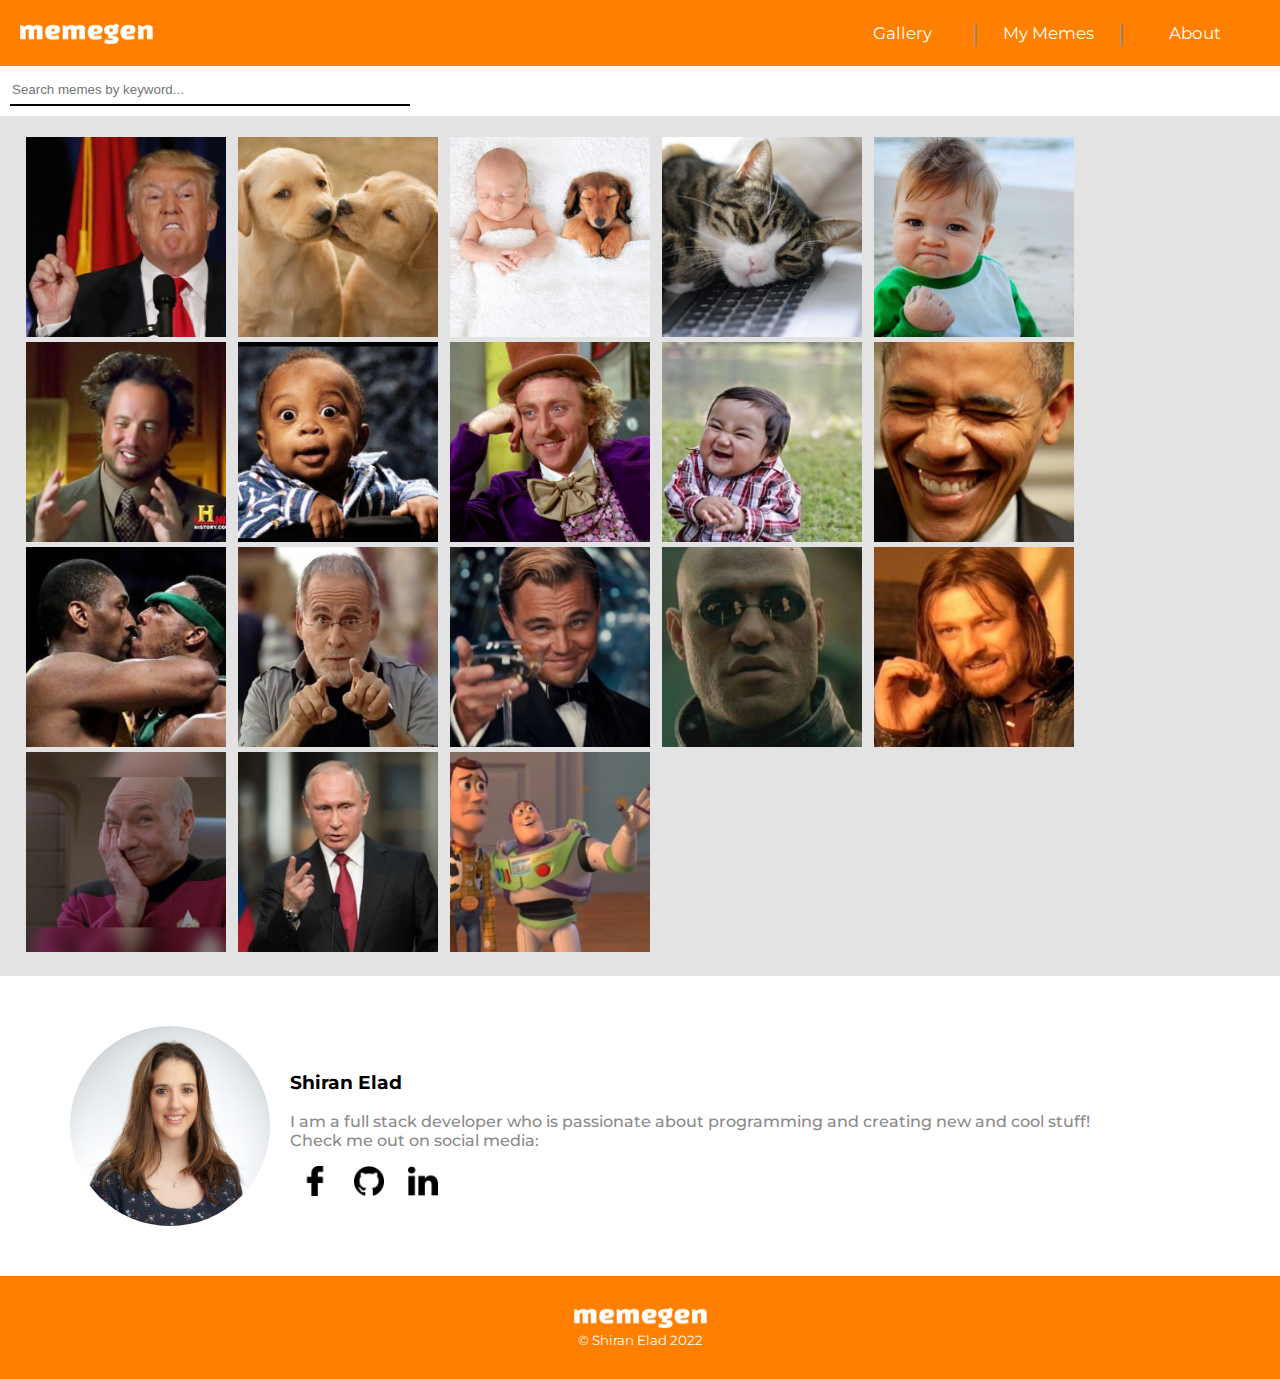
<file: index.html>
<!DOCTYPE html>
<html lang="en">
  <head>
    <meta charset="UTF-8" />
    <meta http-equiv="X-UA-Compatible" content="IE=edge" />
    <meta name="viewport" content="width=device-width, initial-scale=1.0" />
    <link rel="stylesheet" href="css/style.css" />
    <title>Shiran Elad - Meme Generator</title>
  </head>
  <body onload="init()">
    <!-- Header  -->
    <header class="main-header flex space-between align-center ">
      <img src="assets/logo.png" alt="" class="logo main-layout" />
      <button class="hamburger" onmouseover="onOpenHamburgerMenu()" onclick="onCloseHamburgerMenu()">☰</button>
      <ul class="nav-bar active flex align-center justify-center clean-list main-layout">
        <li ><a href='#' class="gallery clean-a nav-link" onclick="renderGallery()">Gallery</a></li>
        <li><span class="separator">|</span></li>
        <li ><a href='#' class="memes clean-a nav-link" clean-a nav-link" onclick="renderGallery('myMemes')">My Memes</a></li>
        <li><span class="separator">|</span></li>
        <li><a href='#about' onclick="displayAbout('flex')" class="about clean-a nav-link">About</a></li>
      </ul>
    </header>

    <!-- Main Content -->
    <div class="main-content-container main-content">
      <input list="categories" name="category" id="category" class="main-layout search-bar" onkeyup="setFilter(this.value)" placeholder="Search memes by keyword..." />
      <datalist id="categories"></datalist>

      <div class="gallery-container">
      </div>
      <div class="editor-container flex" > 
        <div class="canvas-container" ">
          <canvas class="meme-canvas" width="700" height="700" ></canvas>
        </div>
        <div class="control-box">
          <input class="text-line" type="text" name="text-line" placeholder="Enter text here" onkeyup="onChangeText()">
          
          <button title="Add New Line" class="btn add-line" onclick="onAddLine()">
            <img src="assets/icons/add.png">
          </button> <!-- Add -->
          <button title="Delete Line" class="btn del-line" onclick="onDelete()">
            <img src="assets/icons/trash.png">
          </button> <!-- Delete-->
          <button title="Increase Font Size" class="btn increase-text" onclick="onIncrease()">
            <img src="assets/icons/increase font - icon.png">
          </button> <!-- Increase Text -->
          <button title="Decrease Font Size" class="btn decrease-text" onclick="onDecrease()">
            <img src="assets/icons/decrease font - icon.png">
          </button> <!-- Decrease Text -->
          <button title="Switch Line" class="btn switch-lines" onclick="onSwitchLine()">
            <img src="assets/icons/up-and-down-opposite-double-arrows-side-by-side.png">
          </button> <!-- Switch Lines -->
          <button class="btn move-down" onclick="onMoveDown()">
            <img src="assets/icons/move-down.png">
          </button> <!-- Move Down -->
          <button class="btn move-up" onclick="onMoveUp()">
            <img src="assets/icons/move-up.png">
          </button> <!-- Move Up -->
          <button title="Align Left" class="btn align-left" onclick="onAlignText('left')">
            <img src="assets/icons/align-to-left.png">
          </button> <!-- Align Left -->
          <button title="Align Center" class="btn align-center" onclick="onAlignText('center')">
            <img src="assets/icons/center-text-alignment.png">
          </button> <!-- Align Center -->
          <button title="Align Right" class="btn align-right" onclick="onAlignText('right')">
            <img src="assets/icons/align-to-right.png">
          </button> <!-- Align Right -->
          <select class="btn choose-font" onchange="onChangeFont(this.value)">
            <option value="Impact">Impact</option>
            <option value="Arial">Arial</option>
            <option value="Tahoma">Tahoma</option>
            <option value="Comic Sans">Comic Sans</option>
            <option value="Consolas">Consolas</option>
          </select>
                    
          <button title="Choose Font Color" class="btn btn-textcolor" onclick="clickInput('text')">
            <img src="assets/icons/paint-board-and-brush.png">
            <input type="color" id="color" class="text-color"  value='#ffffff' onchange="onSetTextColor(this.value)"/>
          </button>
  
          <button title="Choose Stroke Color" class="btn btn-strokecolor" onclick="clickInput('stroke')">
            <img src="assets/icons/text stroke.png">
            <input type="color" id="stroke" class="stroke-color" value='#000000' onchange="onSetStrokeColor(this.value)"/>
          </button>
          <a href="#" class="download" onclick="downloadMeme(this)" download="my-img.jpg">
            <button title="Download Meme" class="btn"><img src="assets/icons/download.png"></button>
          </a>
            <button title="Upload Image" class="btn btn-upload" onclick="clickInput('upload')">
              <img src="assets/icons/upload.png">
              <input type="file" class="file-input btn" name="image" onchange="onImageInput(event)" />
            </button>          
          <a href="#" class="facebook" onclick="uploadImg('facebook')">
            <button title="Share to Facebook" class="btn"><img src="assets/icons/facebook-logo.png"></button>
          </a>
          <a href="#" class="save" onclick="uploadImg()">
            <button title="Save Meme" class="btn"><img src="assets/icons/save_icon.png"></button>
          </a>
          <svg class="icon check" xmlns="http://www.w3.org/2000/svg" viewBox="0 0 512 512"><path class="tick-path" d="M504 256c0 136.967-111.033 248-248 248S8 392.967 8 256 119.033 8 256 8s248 111.033 248 248zM227.314 387.314l184-184c6.248-6.248 6.248-16.379 0-22.627l-22.627-22.627c-6.248-6.249-16.379-6.249-22.628 0L216 308.118l-70.059-70.059c-6.248-6.248-16.379-6.248-22.628 0l-22.627 22.627c-6.248 6.248-6.248 16.379 0 22.627l104 104c6.249 6.249 16.379 6.249 22.628.001z"/></svg>

          <div class="stickers-container"></div>
          <div class="export-container">
            </div>
          </div>
        </div>
    </div>
    <div class="about-container flex" id="about">
        <img src="assets/profile.jpg" class="profile-pic" alt="Profile Image" title="This is a title">
        <div class="about-desc">
          <h3>Shiran Elad</h3>
          <p>I am a full stack developer who is passionate about programming and creating new and cool stuff!<br>
            Check me out on social media: </p>
            <div class="social-container">
            <a class="clean-a" target="_blank" href="https://www.facebook.com/shiran.elad"><img class="fb-icon social" src="assets/icons/facebook-logo.png" alt=""></a>
            <a class="clean-a" target="_blank" href="https://github.com/shiranelad"><img class="gth-icon social" src="assets/icons/github-logo.png" alt=""></a>
            <a class="clean-a" target="_blank" href="https://www.linkedin.com/in/shiran-elad"><img class="li-icon social" src="assets/icons/linkedin-logo.png" alt=""></a>
            
            </div>
        </div>
    </div>
    <!-- Footer -->
    <footer class="footer flex flex-column align-center justify-center">
      <img src="assets/logo.png" alt="" class="logo" />
      <small class="footer-text">&copy; Shiran Elad 2022</small>
    </footer>
    <script src="js/storage-services.js"></script>
      <script src="js/meme-services.js"></script>
      <script src="js/meme-controller.js"></script>
      <script src="js/gallery-services.js"></script>
      <script src="js/gallery-controller.js"></script>
      <script src="js/upload-service.js"></script>
  </body>
</html>
</file>
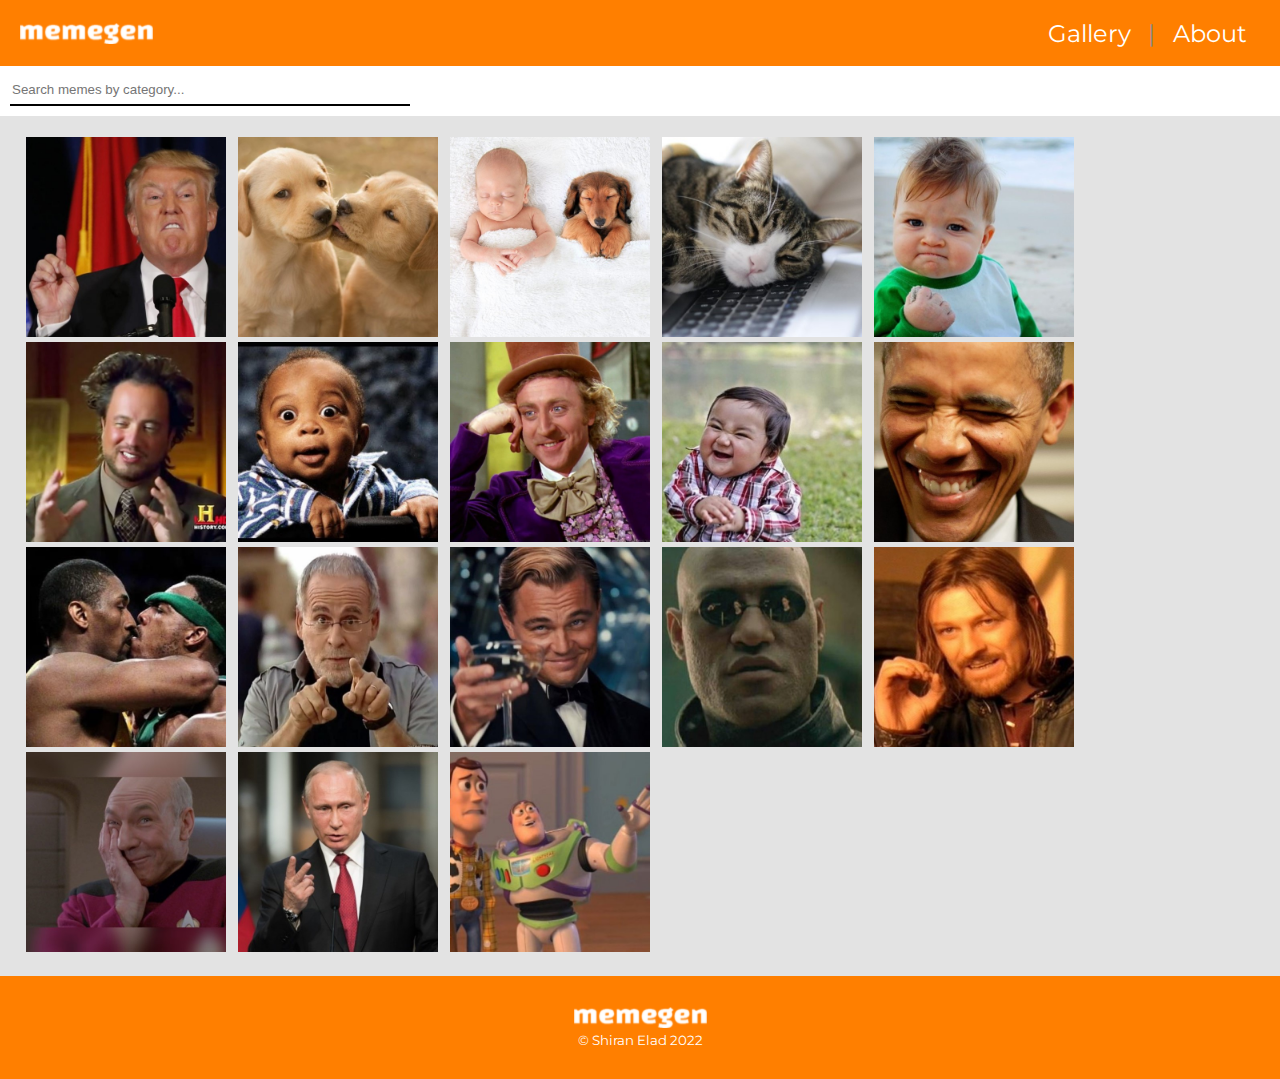
<file: img/index.html>
<!DOCTYPE html>
<html lang="en">
  <head>
    <meta charset="UTF-8" />
    <meta http-equiv="X-UA-Compatible" content="IE=edge" />
    <meta name="viewport" content="width=device-width, initial-scale=1.0" />
    <link rel="stylesheet" href="css/style.css" />
    <title>Shiran Elad - Meme Generator</title>
  </head>
  <body onload="init()">
    <!-- Header  -->
    <header class="main-header flex space-between align-center ">
      <img src="assets/logo.png" alt="" class="logo main-layout" />
      <ul class="nav-bar flex align-center justify-center clean-list main-layout">
        <li ><a href='#' class="gallery clean-a nav-link" onclick="renderGallery()">Gallery</a></li>
        <li><span class="separator">|</span></li>
        <li><a href='#' class="about clean-a nav-link">About</a></li>
      </ul>
    </header>

    <!-- Main Content -->
    <div class="main-content-container main-content">
      <input list="categories" name="category" id="category" class="main-layout search-bar" onkeyup="setFilter(this.value)" placeholder="Search memes by category..." />
      <datalist id="categories"></datalist>

      <div class="gallery-container">
      </div>
      <div class="editor-container flex" > 
        <div class="canvas-container" ">
          <canvas class="meme-canvas" width="600px" height="600px" ></canvas>
        </div>
        <div class="control-box">
          <input type="text" name="text-line" placeholder="Enter text here" onkeyup="onChangeText()">
          
          <button class="btn move-down" onclick="onMoveDown()">Move Down</button>
          <button class="btn move-up" onclick="onMoveUp()">Move Up</button>
          <button class="btn switch-lines" onclick="onSwitchLine()">Switch Lines</button>
          <button class="btn add-line" onclick="onAddLine()">Add</button>
          <button class="btn del-line" onclick="onDelete()">Delete</button>
          <button class="btn increase-text" onclick="onIncrease()">Increase Text</button>
          <button class="btn decrease-text" onclick="onDecrease()">Decrease Text</button>
          <button class="btn align-left" onclick="onAlignText('left')">Align Left</button>
          <button class="btn align-center" onclick="onAlignText('center')">Align Center</button>
          <button class="btn align-right" onclick="onAlignText('right')">Align Right</button>
          <select class="choose-font" onchange="onChangeFont(this.value)">
            <option value="Impact">Impact</option>
            <option value="Arial">Arial</option>
            <option value="Tahoma">Tahoma</option>
            <option value="Comic Sans">Comic Sans</option>
            <option value="Consolas">Consolas</option>
          </select>
          <label for="color">Text Color</label>
          <input type="color" id="color" class="text-color" value='#ffffff' onchange="onSetTextColor(this.value)"/>
          <label for="stroke">Stroke Color</label>
          <input type="color" id="stroke" class="stroke-color" value='#000000' onchange="onSetStrokeColor(this.value)"/>
          <div class="stickers-container"></div>
        </div>
      </div> 
      </div>
    </div>
    <footer class="footer flex flex-column align-center justify-center">
      <img src="assets/logo.png" alt="" class="logo" />
      <small class="footer-text">&copy; Shiran Elad 2022</small>
    </footer>
      <!-- Footer -->
      <script src="js/meme-services.js"></script>
      <script src="js/meme-controller.js"></script>
      <script src="js/gallery-services.js"></script>
    <script src="js/gallery-controller.js"></script>
  </body>
</html>
</file>
<file: css/style.css>
/* SETUP */
@import 'setup/vars.css';
@import 'setup/typography.css';

/* BASIC */
@import 'basic/helpers.css';
@import 'basic/base.css';
@import 'basic/layout.css';

/* COMPONENTS */
@import 'components/main-header.css';
@import 'components/main-content.css';
@import 'components/gallery.css';
@import 'components/about.css';
@import 'components/footer.css';
@import 'basic/mediaqueries.css';
</file>
<file: img/css/style.css>
/* SETUP */
@import 'setup/vars.css';
@import 'setup/typography.css';

/* BASIC */
@import 'basic/helpers.css';
@import 'basic/base.css';
@import 'basic/layout.css';

/* COMPONENTS */
@import 'components/main-header.css';
@import 'components/main-content.css';
@import 'components/gallery.css';
@import 'components/footer.css';
</file>
